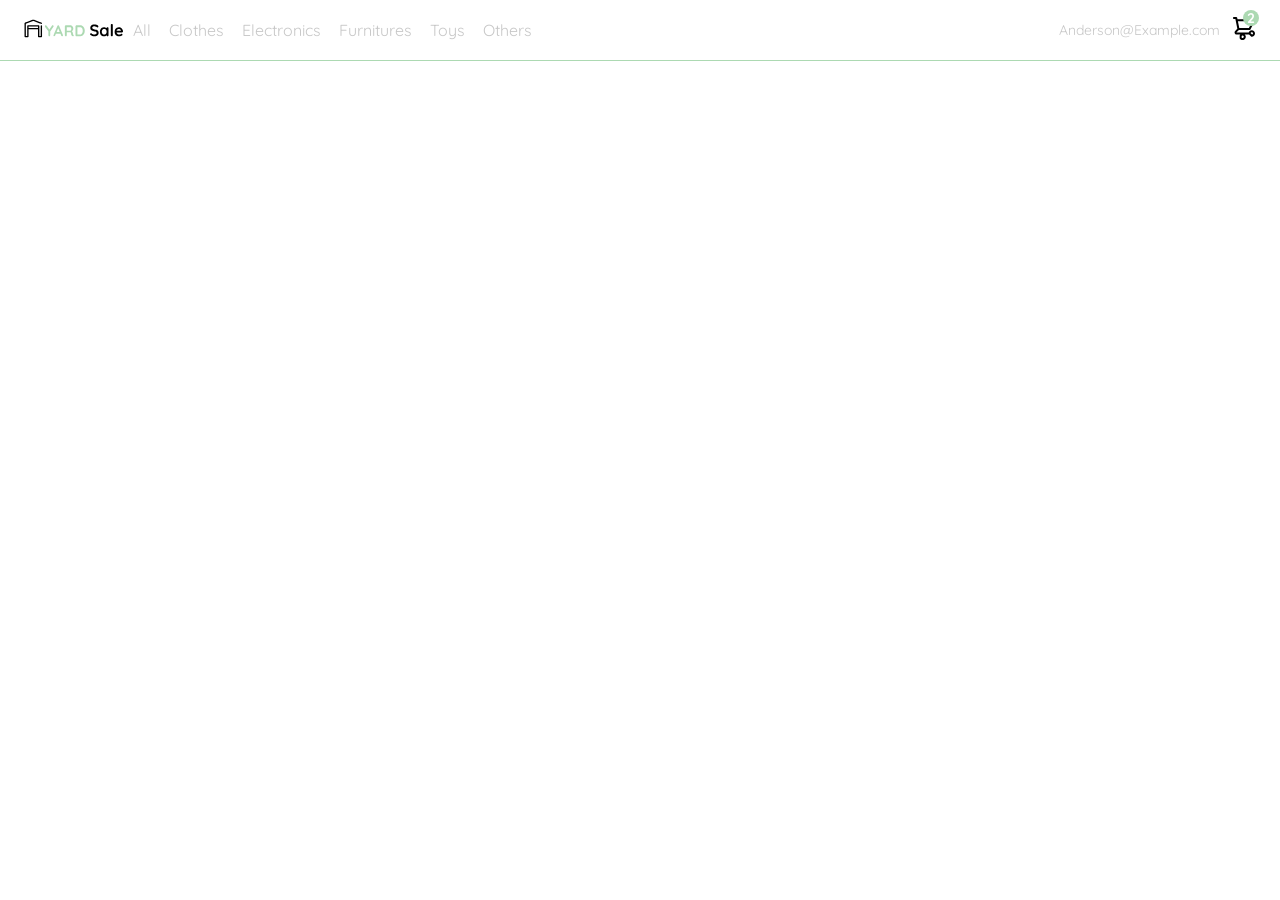
<file: BarraNav.html>
<!DOCTYPE html>
<html lang="en">
<head>
    <meta charset="UTF-8">
    <meta http-equiv="X-UA-Compatible" content="IE=edge">
    <meta name="viewport" content="width=device-width, initial-scale=1.0">
    <title>Navbar</title>
    <link rel="stylesheet" href="css/style.css">
</head>
<body>
    <nav>
        <img src="icons/icon_menu.svg" alt="menu" class="menu-navbar">
        <div class="navbar-left">
            <img src="./logos/logo_yard_sale.svg" alt="logo" class="logo-navbar">
            <ul>
                <li><a href="/">All</a></li>
                <li><a href="/">Clothes</a></li>
                <li><a href="/">Electronics</a></li>
                <li><a href="/">Furnitures</a></li>
                <li><a href="/">Toys</a></li>
                <li><a href="/">Others</a></li>
            </ul>
        </div>
        <div class="navbar-right">
            <ul>
                <li class="navbar-email">Anderson@Example.com</li>
                <li class="navbar-shopping-card">
                    <img src="icons/icon_shopping_cart.svg" alt="">
                    <div>2</div>
                </li>
            </ul>
        </div>
    </nav>
</body>
</html>
</file>
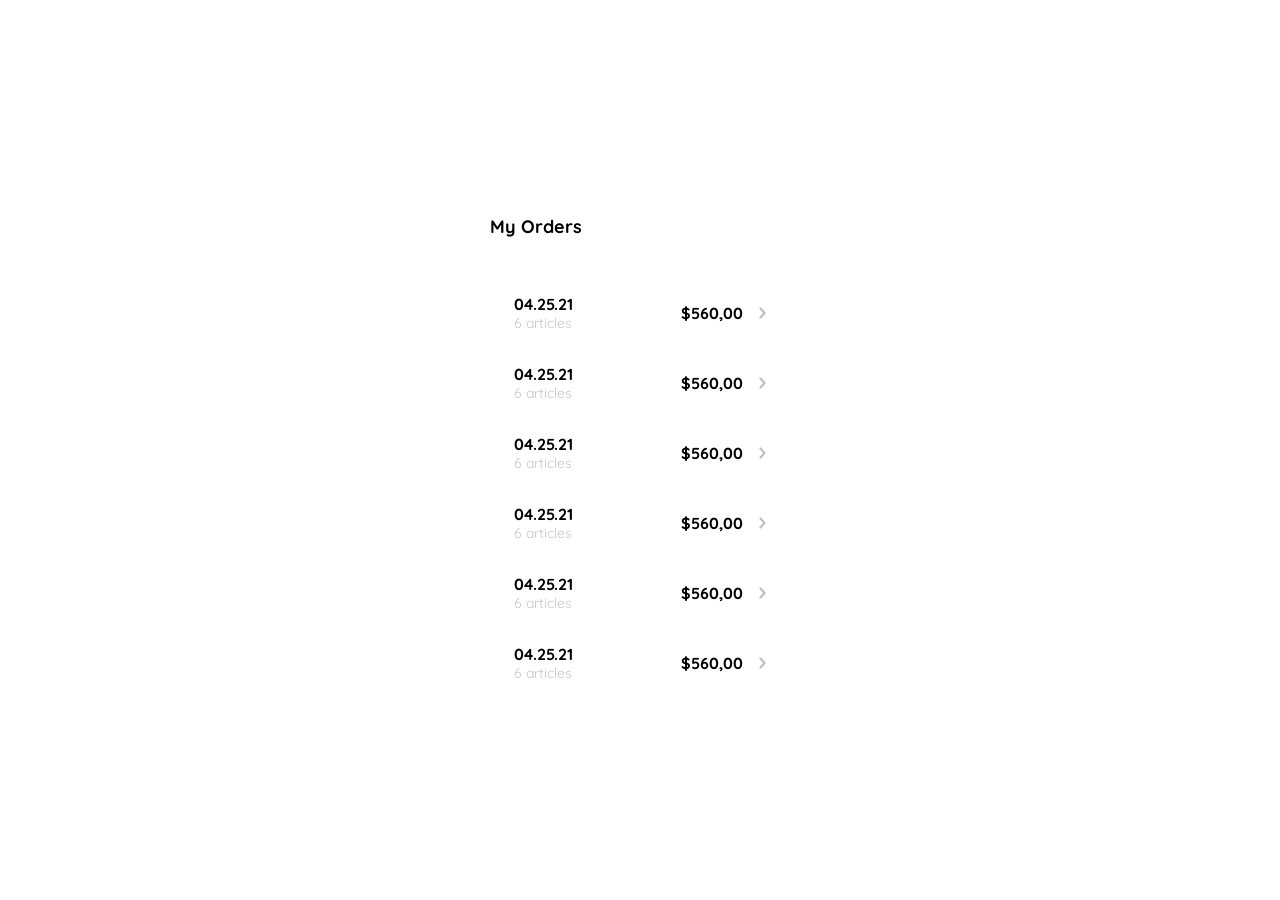
<file: MisOrdenes.html>
<!DOCTYPE html>
<html lang="en">
<head>
    <meta charset="UTF-8">
    <meta http-equiv="X-UA-Compatible" content="IE=edge">
    <meta name="viewport" content="width=device-width, initial-scale=1.0">
    <title>Mi Orders</title>
    <link rel="stylesheet" href="css/style.css">
</head>
<body>
    <div class="my-order">
        <div class="my-order-container">
            <h1 class="title-order">My Orders</h1>
            <div class="my-order-content">
                <div class="orders">
                    <p>
                        <span>04.25.21</span>
                        <span>6 articles</span>
                    </p>
                    <p>$560,00</p>
                    <img src="icons/flechita.svg" alt="">
                </div>
                <div class="orders">
                    <p>
                        <span>04.25.21</span>
                        <span>6 articles</span>
                    </p>
                    <p>$560,00</p>
                    <img src="icons/flechita.svg" alt="">
                </div>
                <div class="orders">
                    <p>
                        <span>04.25.21</span>
                        <span>6 articles</span>
                    </p>
                    <p>$560,00</p>
                    <img src="icons/flechita.svg" alt="">
                </div>
                <div class="orders">
                    <p>
                        <span>04.25.21</span>
                        <span>6 articles</span>
                    </p>
                    <p>$560,00</p>
                    <img src="icons/flechita.svg" alt="">
                </div>
                <div class="orders">
                    <p>
                        <span>04.25.21</span>
                        <span>6 articles</span>
                    </p>
                    <p>$560,00</p>
                    <img src="icons/flechita.svg" alt="">
                </div>
                <div class="orders">
                    <p>
                        <span>04.25.21</span>
                        <span>6 articles</span>
                    </p>
                    <p>$560,00</p>
                    <img src="icons/flechita.svg" alt="">
                </div>
            </div>
        </div>
    </div>
</body>
</html>
</file>
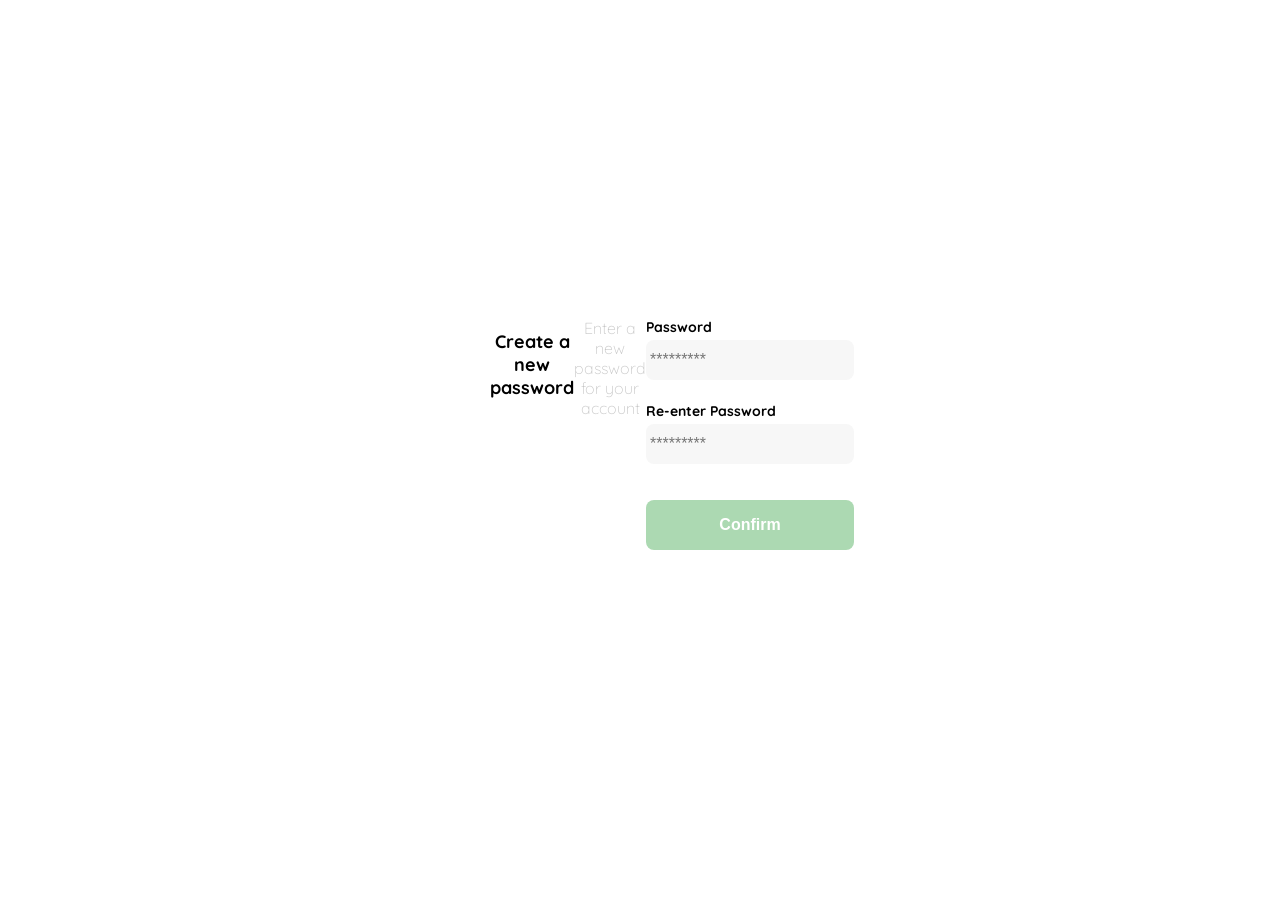
<file: PantallaContraseña.html>
<!DOCTYPE html>
<html lang="en">
  <head>
    <meta charset="UTF-8" />
    <meta http-equiv="X-UA-Compatible" content="IE=edge" />
    <meta name="viewport" content="width=device-width, initial-scale=1.0" />
    <link rel="stylesheet" href="css/style.css">
    <title>Crea Tu Contraseña</title>
  </head>
  <body>
    <div class="login">
      <div class="form-container">
        <img src="logos/logo_yard_sale.svg" alt="logo" class="logo" />

        <h1 class="title">Create a new password</h1>
        <p class="subtitle">Enter a new password for your account</p>

        <form action="/" class="form">

          <label for="password" class="label">Password</label>
          <input type="password" id="password" placeholder="*********" class="input input-password"/>
          <label for="repeatPassword" class="label">Re-enter Password</label>
          <input type="repeatPassword" id="repeatPassword" placeholder="*********" class="input input-password"/>

          <input type="submit" value="Confirm" class="primary-button login-button">

        </form>
      </div>
    </div>
  </body>
</html>
</file>
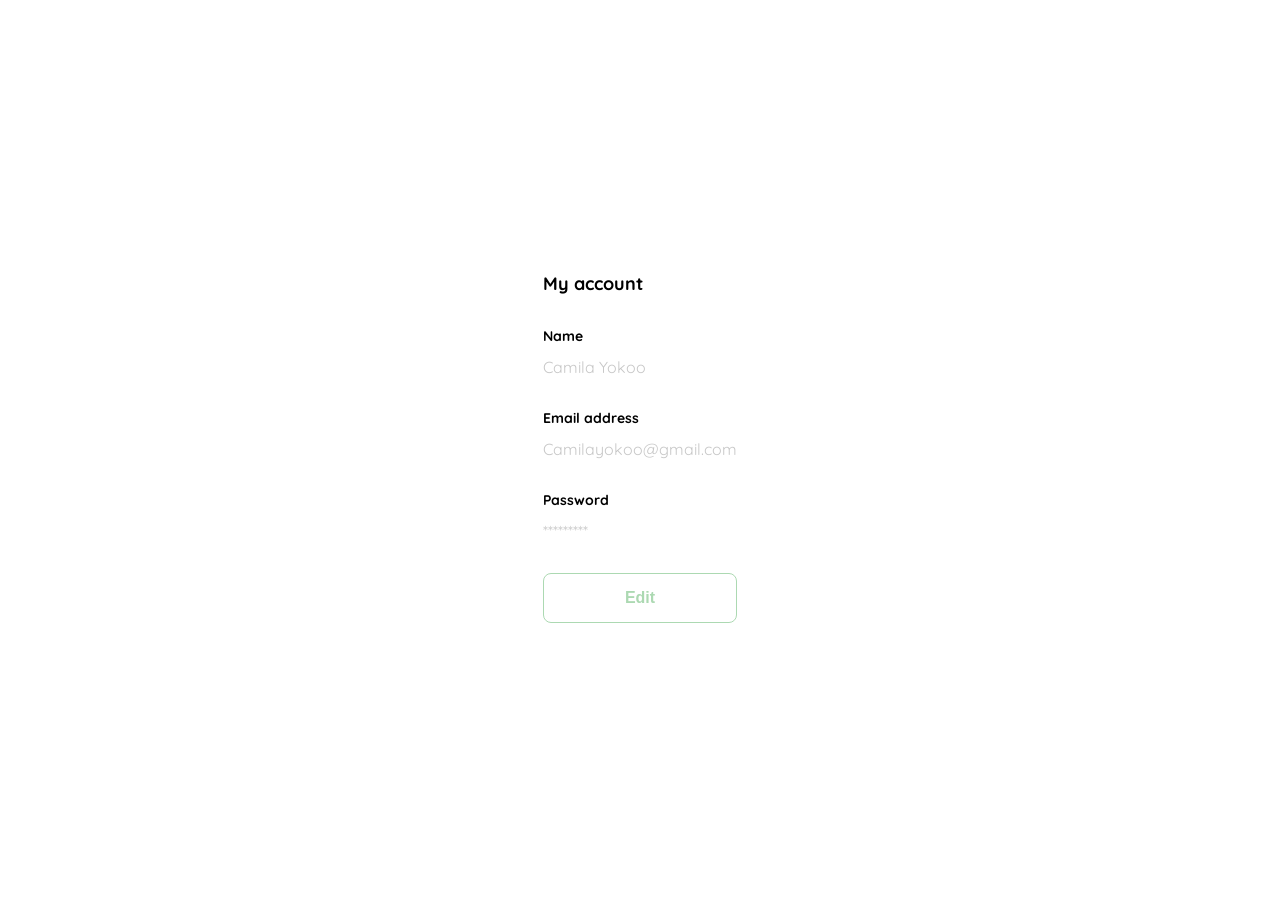
<file: PantallaEditarCuenta.html>
<!DOCTYPE html>
<html lang="en">
<head>
    <meta charset="UTF-8">
    <meta http-equiv="X-UA-Compatible" content="IE=edge">
    <meta name="viewport" content="width=device-width, initial-scale=1.0">
    <title>My Account</title>
</head>
<body>
    <!DOCTYPE html>
<html lang="en">
<head>
    <meta charset="UTF-8">
    <meta http-equiv="X-UA-Compatible" content="IE=edge">
    <meta name="viewport" content="width=device-width, initial-scale=1.0">
    <title>LogIn</title>
    <link rel="stylesheet" href="css/style.css">
</head>
<body>
    <div class="login">
        <div class="form-account-container">
        
            <h2 class="title-account">My account</h2>

            <form action="/" class="form">
  
                <div>
                    <label for="Name" class="label">Name</label>
                    <p type="texto" id="name" class="value">Camila Yokoo</p>
                    <label for="Email" class="label">Email address</label>
                    <p type="email" id="Email" class="value">Camilayokoo@gmail.com</p>
                    <label for="password" class="label">Password</label>
                    <p type="password" id="password" class="value">*********</p>
                </div>
    
                <input type="submit" value="Edit" class="secundary-button create-button">

            </form>
        </div>
    </div>
</body>
</html>
</body>
</html>
</file>
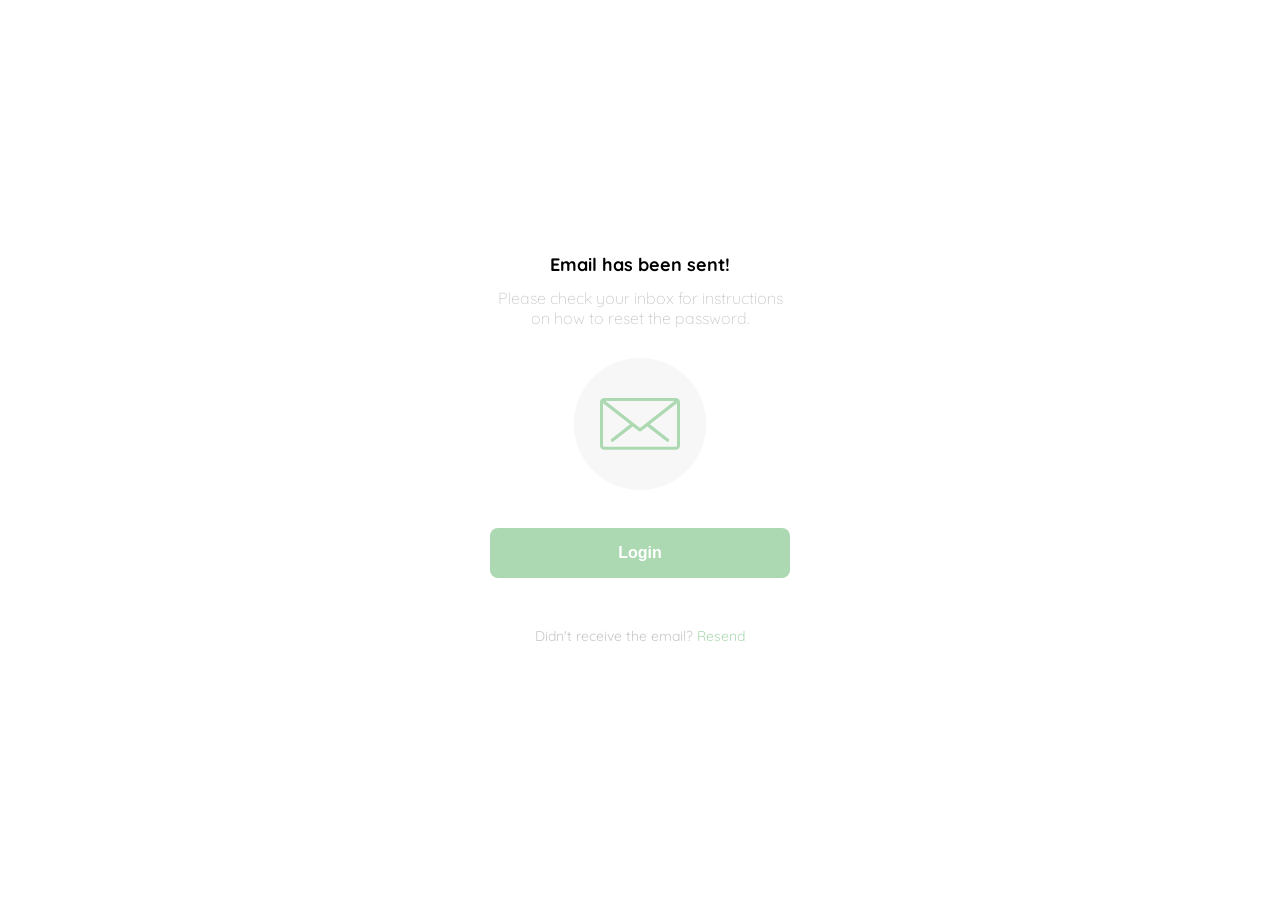
<file: PantallaEmail.html>
<!DOCTYPE html>
<html lang="en">
  <head>
    <meta charset="UTF-8" />
    <meta http-equiv="X-UA-Compatible" content="IE=edge" />
    <meta name="viewport" content="width=device-width, initial-scale=1.0" />
    <link rel="stylesheet" href="css/style.css" />
    <title>Email Confirm</title>
  </head>
  <body>
    <div class="emailConfirm">
      <div class="container">
        <img src="logos/logo_yard_sale.svg" alt="logo" class="logo" />

        <h1 class="title">Email has been sent!</h1>
        <p class="subtitle">Please check your inbox for instructions on how to reset the password.</p>

        <div class="email-image">
          <img src="./icons/email.svg" alt="email-icon">
        </div>

        <button class="primary-button email-button">Login</button>

        <p class="resend">
          <span>Didn't receive the email?</span>
          <a href="/">Resend</a>
        </p>
      </div>
    </div>
  </body>
</html>
</file>
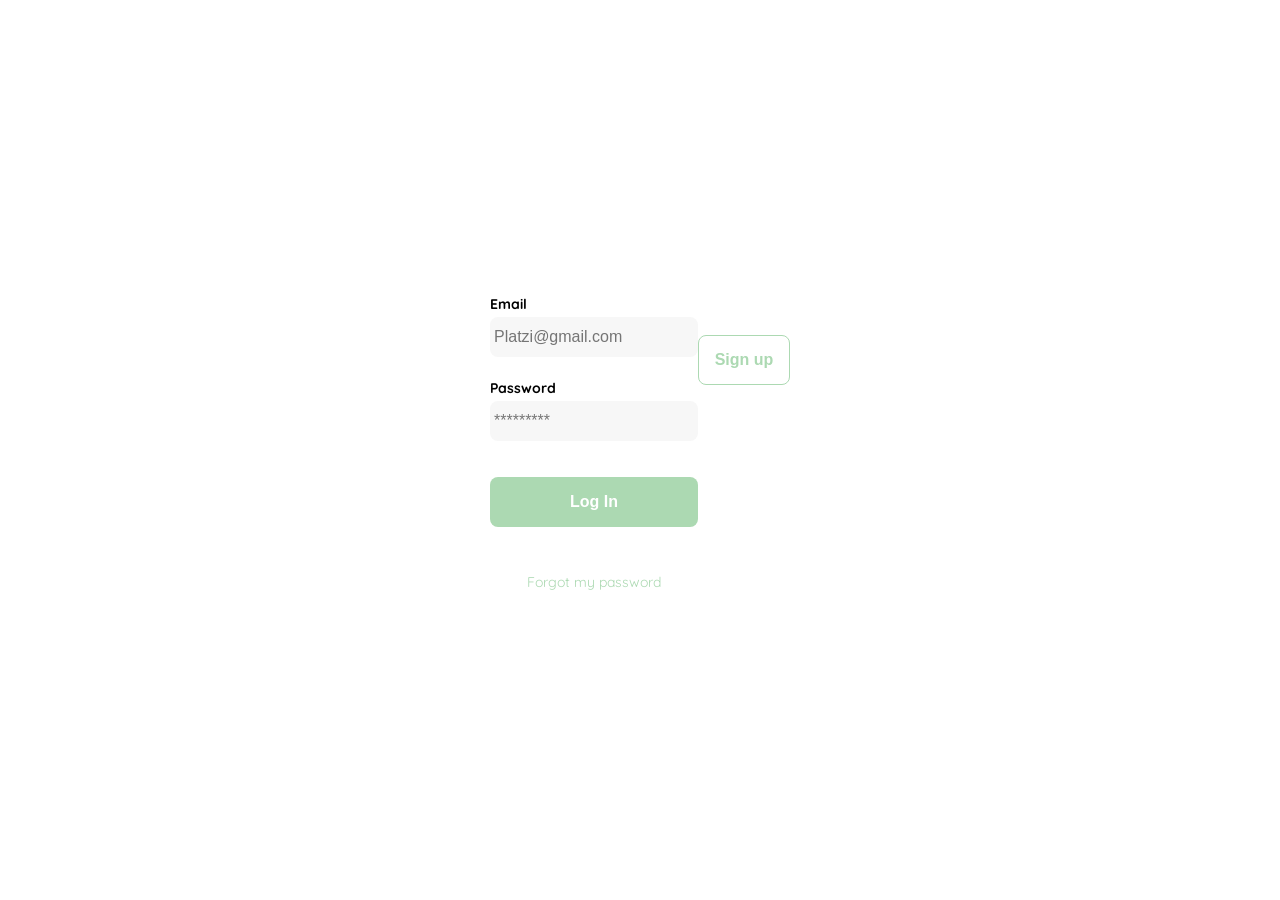
<file: PantallaLogin.html>
<!DOCTYPE html>
<html lang="en">
<head>
    <meta charset="UTF-8">
    <meta http-equiv="X-UA-Compatible" content="IE=edge">
    <meta name="viewport" content="width=device-width, initial-scale=1.0">
    <title>LogIn</title>
    <link rel="stylesheet" href="css/style.css">
</head>
<body>
    <div class="login">
        <div class="form-container">
            
            <img src="logos/logo_yard_sale.svg" alt="logo" class="logo" />

            <form action="/" class="form">
  
                <label for="Email" class="label">Email</label>
                <input type="email" id="Email" placeholder="Platzi@gmail.com" class="input input-password"/>
                <label for="password" class="label">Password</label>
                <input type="password" id="password" placeholder="*********" class="input input-password"/>
    
                <input type="submit" value="Log In" class="primary-button login-button">
                
                <p class="forgot-password">
                    <a href="/">Forgot my password</a>
                </p>

            </form>

            <input type="submit" value="Sign up" class="secundary-button signup-button">
        </div>
    </div>
</body>
</html>
</file>
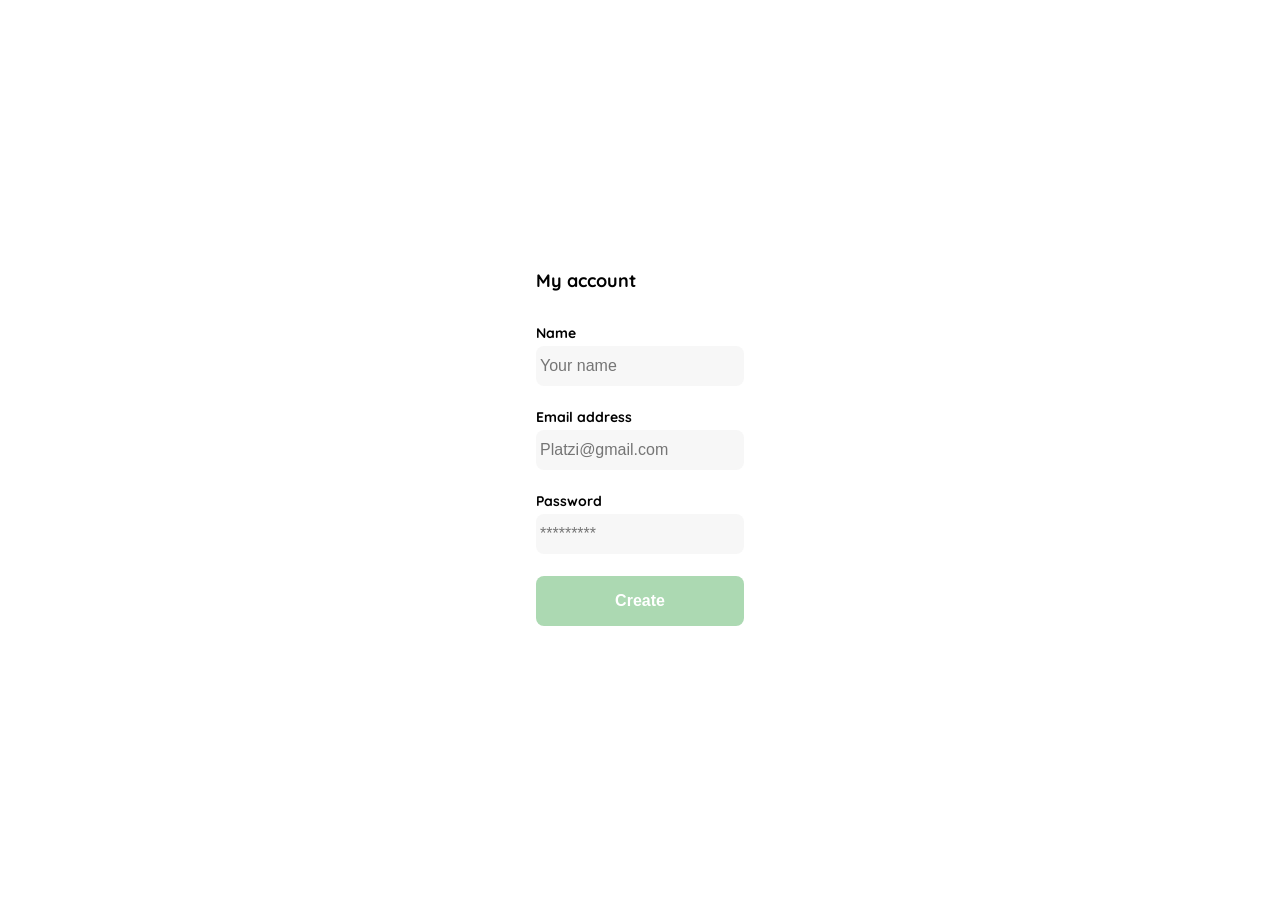
<file: PantallaMiCuenta.html>
<!DOCTYPE html>
<html lang="en">
<head>
    <meta charset="UTF-8">
    <meta http-equiv="X-UA-Compatible" content="IE=edge">
    <meta name="viewport" content="width=device-width, initial-scale=1.0">
    <title>My Account</title>
</head>
<body>
    <!DOCTYPE html>
<html lang="en">
<head>
    <meta charset="UTF-8">
    <meta http-equiv="X-UA-Compatible" content="IE=edge">
    <meta name="viewport" content="width=device-width, initial-scale=1.0">
    <title>LogIn</title>
    <link rel="stylesheet" href="css/style.css">
</head>
<body>
    <div class="login">
        <div class="form-account-container">
        
            <h2 class="title-account">My account</h2>

            <form action="/" class="form">
  
                <div>
                    <label for="Name" class="label">Name</label>
                    <input type="texto" id="name" placeholder="Your name" class="input input-name"/>
                    <label for="Email" class="label">Email address</label>
                    <input type="email" id="Email" placeholder="Platzi@gmail.com" class="input input-password"/>
                    <label for="password" class="label">Password</label>
                    <input type="password" id="password" placeholder="*********" class="input input-password"/>
                </div>
    
                <input type="submit" value="Create" class="primary-button create-button">

            </form>
        </div>
    </div>
</body>
</html>
</body>
</html>
</file>
<file: css/style.css>
@import url('https://fonts.googleapis.com/css2?family=Quicksand:wght@300;500;700&display=swap');

:root {
    --very-light-pink: #C7C7C7;
    --text-input-field: #F7F7F7;
    --hospital-green: #ACD9B2;
    --white: #FFFFFF;
    --black: #000000;

    --sm: 14px;
    --md: 16px;
    --lg: 18px;
}

body {
    font-family: 'Quicksand', sans-serif;
    margin: 0;
}

/*Pantalla de crea tu contraseña*/
.login {
 width: 100%;
 height: 100vh;
 display: grid;
 place-items: center;
}
.form-container{
    display: grid;
    grid-template-columns: auto 1fr auto;
    width: 300px;
}
.logo {
    margin-bottom: 48px;
    justify-self: center;
    display: none;
    width: 200px;
}
.title {
    font-size: var(--lg);
    margin-bottom: 12px;
    text-align: center;
}
.subtitle {
    color: var(--very-light-pink);
    font-size: var(--md);
    font-weight: 300;
    margin-top: 0;
    margin-bottom: 30px;
    text-align: center;
}
.form {
    display: flex;
    flex-direction: column;
}
.label {
    font-size: var(--sm);
    font-weight: bold;
    margin-bottom: 4px;
}
.input {
    background-color: var(--text-input-field);
    border: none;
    border-radius: 8px;
    height: 32px;
    font-size: var(--md);
    padding: 4px;
    margin-bottom: 12px;
}
.primary-button {
    background-color: var(--hospital-green);
    border-radius: 8px;
    border: none;
    color: var(--white);
    width: 100%;
    height: 50px;
    cursor: pointer;
    font-size: var(--md);
    font-weight: bold;
}
.login-button {
    margin-top: 14px;
    margin-bottom: 32px;
}

/*Pantalla de Email*/
.emailConfirm {
    width: 100%;
    height: 100vh;
    display: grid;
    place-items: center;
}
.emailConfirm .container{
    display: grid;
    grid-template-rows: auto 1fr auto;
    width: 300px;
    justify-items: center;
}
   
.email-image{
    width: 132px;
    height: 132px;
    border-radius: 50%;
    background-color: var(--text-input-field);
    display: flex;
    justify-content: center;
    align-items: center;
    margin-bottom: 24px;
}
.email-image img {
    width: 80px;
}
.resend {
    font-size: var(--sm);
}
.resend span {
    color: var(--very-light-pink);
}
.resend a{
    color: var(--hospital-green);
    text-decoration: none;
}
.email-button {
    margin-top: 14px;
    margin-bottom: 35px;
}

/*Pantalla de login o inicio sesion*/

.forgot-password{
    font-size: var(--sm);
    text-align: center;
}
.forgot-password a{
    color: var(--hospital-green);
    text-decoration: none;
}
.secundary-button {
    background-color: var(--white);
    border-radius: 8px;
    border: 1px solid var(--hospital-green);
    color: var(--hospital-green);
    width: 100%;
    height: 50px;
    cursor: pointer;
    font-size: var(--md);
    font-weight: bold;
}
.signup-button {
    margin-top: 40px;
}

/*Pantalla Crear Cuenta*/
.title-account {
    font-size: var(--lg);
    margin-bottom: 32px;
    text-align: start;
    font-weight: bold;
}
.input-name, .input-email, .input-password {
    margin-bottom: 22px;
}
.form-account-container {
    display: flex;
        flex-direction: column;
}
.form div{
    display: flex;
    flex-direction: column;
}
.create-button {
    margin-bottom: 20px;
}

/*Pantalla Editar Cuenta*/
.value {
    color: var(--very-light-pink);
    font-size: var(--md);
    margin: 8px 0 32px 0;
}

/*Vistas Principales*/
.cards-container{
    margin: 32px 10px;
    place-content: center;
    display: grid;
    grid-template-columns: repeat(auto-fill, 240px);
    gap: 26px;
}
.product-card {
    width: 240px;
}
.product-card .product-img {
    width: 240px;
    height: 240px;
    border-radius: 20px;
    object-fit: cover;
}
.content-product {
    display: flex;
    justify-content: space-between;
    align-items: center;
}
.content-product div p:nth-child(1){
    font-weight: bold;
    font-size: var(--md);
    margin-bottom: 4px;
    margin-top: 0;
}
.content-product div p:nth-child(2){
    font-size: var(--sm);
    margin-top: 0;
    margin-bottom: 0;
    color: var(--very-light-pink);
}
.content-product figure {
    margin: 0;
}
.content-product figure img {
    width: 25px;
    height: 25px;
}

/*Menu Desktop*/
.desktop-menu {
    position: absolute;
    background-color: white;
    top:60px;
    right: 60px;
    width: 100px;
    height: auto;
    border: 1px solid var(--very-light-pink);
    border-radius: 6px;
    padding: 20px 20px 0 20px;
}
.desktop-menu ul {
    list-style: none;
    padding: 0;
    margin: 0;
}
.desktop-menu ul li {
    text-align: end;
}
.desktop-menu ul li:last-child {
    padding-top: 20px;
    border-top: 1px solid var(--very-light-pink);
}
.desktop-menu ul li a{
    color: var(--black);
    text-decoration: none;
    font-weight: bold;
    font-size: var(--sm);
    display: inline-block;
    margin-bottom: 20px;
}
.desktop-menu ul li:last-child a{
    color: var(--hospital-green);
    font-size: var(--sm);
    font-weight: normal;
}

/*Menu Mobile*/
.mobile-menu {
    position: absolute;
    top: 60px;
    left: 0px;
    width: 100%;
    margin: 0;
    height: 90%;
    border-radius: 6px;
    padding: 20px 20px 0 20px;
    display: flex;
    flex-direction: column;
    justify-content: space-evenly;
    box-sizing: border-box;
    background-color: var(--white);
}
.mobile-menu ul:nth-child(1) {
    padding: 0 0;
}
.mobile-menu ul {
    list-style: none;
    padding: 34px 0 0;
    margin: 0;
}
.mobile-menu ul:nth-child(2) {
    border-top: 1px solid var(--very-light-pink);
}
.mobile-menu ul li {
    text-align: start;
}
.mobile-menu ul:last-child{
    padding-top: 20px;
}
.mobile-menu ul li a{
    color: var(--black);
    text-decoration: none;
    font-weight: bold;
    font-size: var(--sm);
    display: inline-block;
    margin-bottom: 20px;
    width: 100%;
}
.mobile-menu ul:last-child li:last-child a{
    color: var(--hospital-green);
    font-size: var(--sm);
    font-weight: normal;
}
.mobile-menu ul li a.email-menu {
    font-size: 12px;
    color: var(--very-light-pink);
    margin: 0;
    font-weight: 300;
}
.mobile-menu ul:nth-child(3){
    position: relative;
    bottom: -15px;
}

/*My Order Pantalla*/
.my-order {
    width: 100%;
    height: 100vh;
    display: grid;
    place-items: center;
}
.title-order {
    font-size: var(--lg);
    margin-bottom: 40px;
}
.my-order-container {
 display: grid;
 grid-template-rows: auto 1fr auto;
 width: 300px;
}
.my-order-content {
    display: flex;
    flex-direction: column;
}
.order {
    display: grid;
    grid-template-columns: auto 1fr;
    gap: 16px;
    align-items: center;
    background-color: var(--text-input-field);
    margin-bottom: 24px;
    border-radius: 8px;
    padding: 0 24px;
}
.order p:nth-child(1) {
    display: flex;
    flex-direction: column;
}
.order p:nth-child(2) {
    text-align: end;
    font-weight: bold;
}
.order p span:nth-child(1) {
    font-size: var(--md);
    font-weight: bold;
}
.order p span:nth-child(2) {
    font-size: var(--sm);
    color: var(--very-light-pink);
}
.shopping-card {
    display: grid;
    grid-template-columns: auto 1fr auto auto;
    gap: 16px;
    margin-bottom: 24px;
    align-items: center;
}
.shopping-card figure {
    margin: 0;
}
.shopping-card figure img {
    width: 70px;
    height: 70px;
    object-fit: cover;
    border-radius: 20px;
}
.shopping-card p:nth-child(2) {
    color: var(--very-light-pink);
}
.shopping-card p:nth-child(3) {
    font-size: var(--md);
    font-weight: bold;
}

/*My Orders Pantalla*/
.orders {
    display: grid;
    grid-template-columns: auto 1fr auto;
    gap: 16px;
    align-items: center;
    padding: 0 24px;
}
.orders p:nth-child(1) {
    display: flex;
    flex-direction: column;
}
.orders p:nth-child(2) {
    text-align: end;
    font-weight: bold;
}
.orders p span:nth-child(1) {
    font-size: var(--md);
    font-weight: bold;
}
.orders p span:nth-child(2) {
    font-size: var(--sm);
    color: var(--very-light-pink);
}

/*Barra de Navegación*/
nav {
    display: flex; 
    justify-content: space-between; 
    padding: 0 24px;
    border-bottom: 1px solid var(--hospital-green);
}
.menu-navbar {
    display: none;
}
.logo-navbar {
    width: 100px;
}
.navbar-left {
    display: flex;
}
.navbar-left ul{
    margin-left: 12px;
}
.navbar-left ul,
.navbar-right ul {
    list-style: none;
    padding: 0;
    display: flex;
    align-items: center;
    margin: 0;
    height: 60px;
}
.navbar-left ul a,
.navbar-right ul a{
    text-decoration: none;
    color: var(--very-light-pink);
    border: 1px solid var(--white);
    border-radius: 8px;
    padding: 8px;
}
.navbar-left ul a:hover,
.navbar-right ul a:hover {
    border: 1px solid var(--hospital-green);
    color: var(--hospital-green);
}
.navbar-email {
    color: var(--very-light-pink);
    font-size: var(--sm);
    margin-right: 12px;
    cursor: pointer;
}
.navbar-shopping-card {
    position: relative;
    cursor: pointer;
}
.navbar-shopping-card div {
    width: 16px;
    height: 16px;
    background-color: var(--hospital-green);
    border-radius: 50%;
    font-size: var(--sm);
    font-weight: bold;
    position: absolute;
    top: -6px;
    right: -3px;
    display: flex;
    justify-content: center;
    align-items: center;
    color: var(--white);
}

/*Detalle Producto Pagina*/
.button-detail {
    background-color: var(--hospital-green);
    border-radius: 8px;
    border: none;
    color: var(--white);
    width: 90%;
    height: 50px;
    cursor: pointer;
    font-size: var(--md);
    font-weight: bold;
    margin: 0 auto;
    display: flex;
    justify-content: center;
    align-items: center;
}
.product-detail {
    background-color: var(--white);
    width: 360px;
    padding-bottom: 24px;
    position: absolute;
    right: 0;
    top: 60px;
}
.product-detail-close {
    background-color: var(--white);
    position: absolute;
    padding: 12px;
    top: 12px;
    left: 12px;
    width: 14px;
    height: 14px;
    display: flex;
    cursor: pointer;
    border-radius: 50%;
}
.product-detail>img:nth-child(2) {
    width: 100%;
    height: 360px;
    object-fit: cover;
    border-radius: 0 0 20px 20px;
}
.product-info {
    margin: 24px 24px 0 24px;
}
.product-info p:nth-child(1){
    font-weight: bold;
    font-size: var(--md);
    margin: 0 0 4px 0;
}
.product-info p:nth-child(2){
    font-weight: bold;
    color: var(--very-light-pink);
    font-size: var(--md);
    margin: 0 0 24px 0;
}
.product-info p:nth-child(3){
    color: var(--very-light-pink);
    font-size: var(--md);
    margin: 0 0 24px 0;
}

/*Mi Carrito*/
.cart-card {
    display: grid;
    grid-template-columns: auto 1fr auto auto;
    gap: 16px;
    margin: 0 auto 24px auto;
    width: 90%;
    align-items: center;
}
.cart-card figure {
    margin: 0;
}
.cart-card figure img {
    width: 70px;
    height: 70px;
    object-fit: cover;
    border-radius: 20px;
}
.shopping-card p:nth-child(3) {
    font-size: var(--md);
    font-weight: bold;
}
.button-cart {
    background-color: var(--hospital-green);
    border-radius: 8px;
    border: none;
    color: var(--white);
    width: 90%;
    height: 50px;
    cursor: pointer;
    font-size: var(--md);
    font-weight: bold;
    margin: 0 auto;
    display: flex;
    justify-content: center;
    align-items: center;
}
.title-cart-container {
    display: flex;
}
.title-cart-container img {
    transform: rotate(180deg);
    margin: 0 16px 0 16px;
}
.title-cart {
    font-size: var(--lg);
    font-weight: bold;
}
.cart-detail{
    background-color: var(--white);
    width: 360px;
    padding-bottom: 24px;
    position: absolute;
    box-sizing: border-box;
    right: 0;
}

/*CSS DE JAVASCRIPT*/
.inactive {
    display: none;
}

@media (max-width: 640px) {
    .menu-navbar {
        display: block;
    }
    .navbar-left ul, .navbar-email, .desktop-menu  {
        display: none;
    }

    .cart-detail {
        width: 100%;
        display: block;
    }
    .logo {
        display: block;
    }

    .form-account-container {
        height: 100%;
    }
    .form {
        height: 100%;
        justify-content: space-between;
    }

    .product-detail {
        width: 100%;
    }

    .cards-container{
        grid-template-columns: repeat(auto-fill, 140px);
    }
    .product-card {
        width: 140px;
    }
    .product-card .product-img {
        width: 140px;
        height: 140px;
    }

    .inactive {
        display: none;
    }
}

@media (max-width: 649px) {
    .secundary-button {
        position: absolute;
        width: 300px;
        bottom: 20px;
    }
}

@media (min-width: 641px) {
    .mobile-menu {
        display: none;
    }
}
</file>
